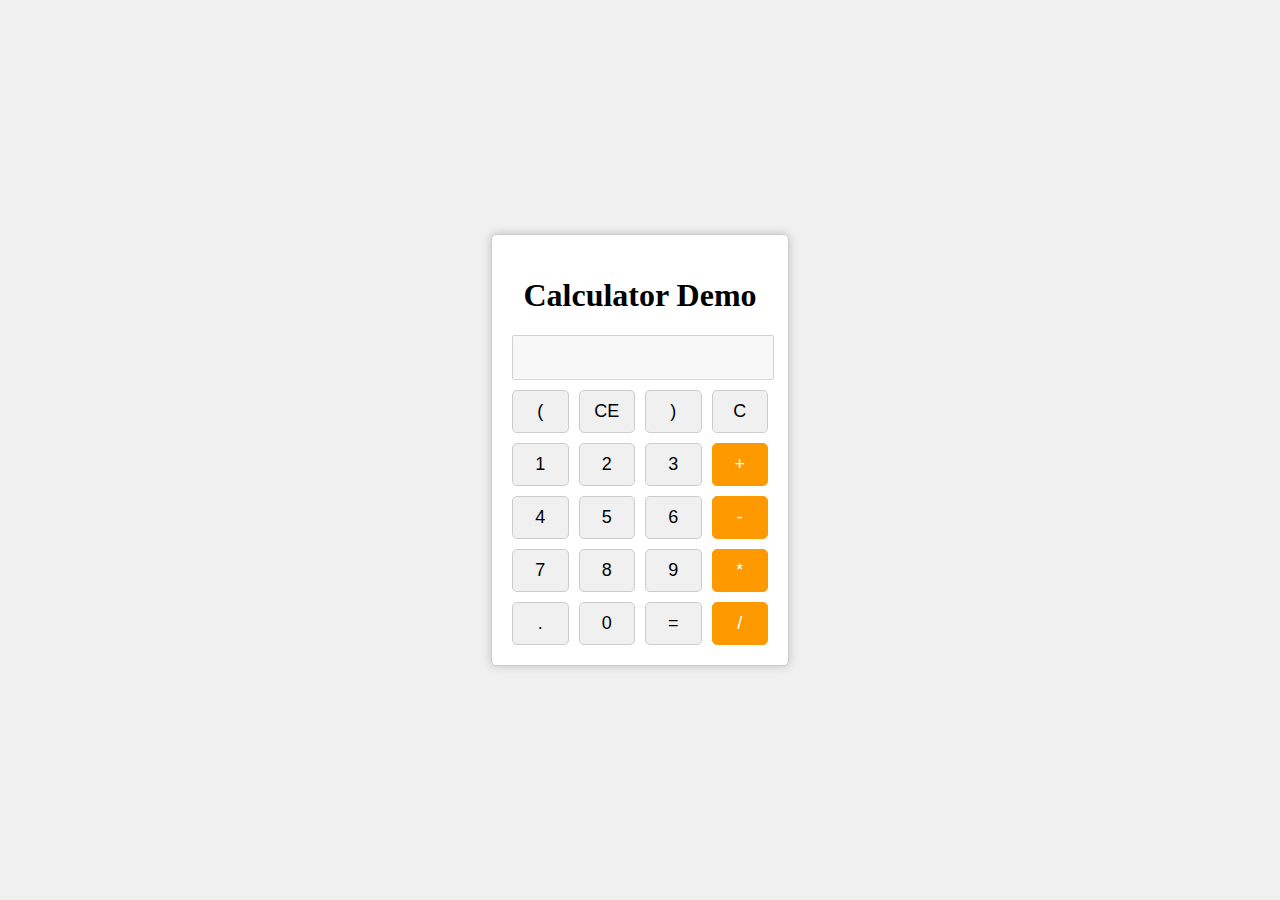
<file: Calculator/index.html>
<!DOCTYPE html>
<html>
<head>
<meta charset="UTF-8">
<title>Calculator</title>
<style>
    body {
  display: flex;
  justify-content: center;
  align-items: center;
  height: 100vh;
  margin: 0;
  background-color: #f0f0f0;
}
.calculator {
  border: 1px solid #ccc;
  border-radius: 5px;
  box-shadow: 0 0 10px rgba(0, 0, 0, 0.2);
  padding: 20px;
  background-color: white;
}
#display {
  width: 93%;
  margin-bottom: 10px;
  padding: 10px;
  font-size: 18px;
}
.buttons {
  display: grid;
  grid-template-columns: repeat(4, 1fr);
  grid-gap: 10px;
}
button {
  padding: 10px;
  font-size: 18px;
  background-color: #f0f0f0;
  border: 1px solid #ccc;
  border-radius: 5px;
  cursor: pointer;
}
.operator {
  background-color: #ff9900;
  color: white;
  border-color: #ff9900;
}
</style>
</head>
<body>
  <div class="calculator"> 
    <center><h1>Calculator Demo</h1></center>
    <input type="text" id="display" disabled>
    <div class="buttons">
        <button onclick="option('(')">(</button>
        <button onclick="clearOne()">CE</button>
        <button onclick="option(')')">)</button>
        <button id="clear" onclick="clear()">C</button>
        <button onclick="option('1')">1</button>
        <button onclick="option('2')">2</button>
        <button onclick="option('3')">3</button>
        <button class="operator" onclick="option('+')">+</button>
        <button onclick="option('4')">4</button>
        <button onclick="option('5')">5</button>
        <button onclick="option('6')">6</button>
        <button class="operator" onclick="option('-')">-</button>
        <button onclick="option('7')">7</button>
        <button onclick="option('8')">8</button>
        <button onclick="option('9')">9</button>
        <button class="operator" onclick="option('*')">*</button>
        <button onclick="option('.')">.</button>
        <button onclick="option('0')">0</button>
        <button id="equals" onclick="calculate()">=</button>
        <button class="operator" onclick="option('/')">/</button>     
    </div>
  </div>
  <script>
    let currentInput = "";
    let ch = "";
    let len = 0;
    function option(character) {
        currentInput = currentInput+character;
        document.getElementById("display").value = currentInput;
        }
        function clear() {
        document.getElementById("display").value =" ";
        }
        function clearOne() {          	
             currentInput = currentInput.slice(0,-1);
             document.getElementById("display").value = currentInput;
        	}
        function calculate() {
        try {
            const result = eval(currentInput);
            document.getElementById("display").value = result;
            currentInput = result.toString();
        } catch (error) {
            document.getElementById("display").value = "Error";
            currentInput = "";
        }
    }
  </script>
</body>
</html>
</file>
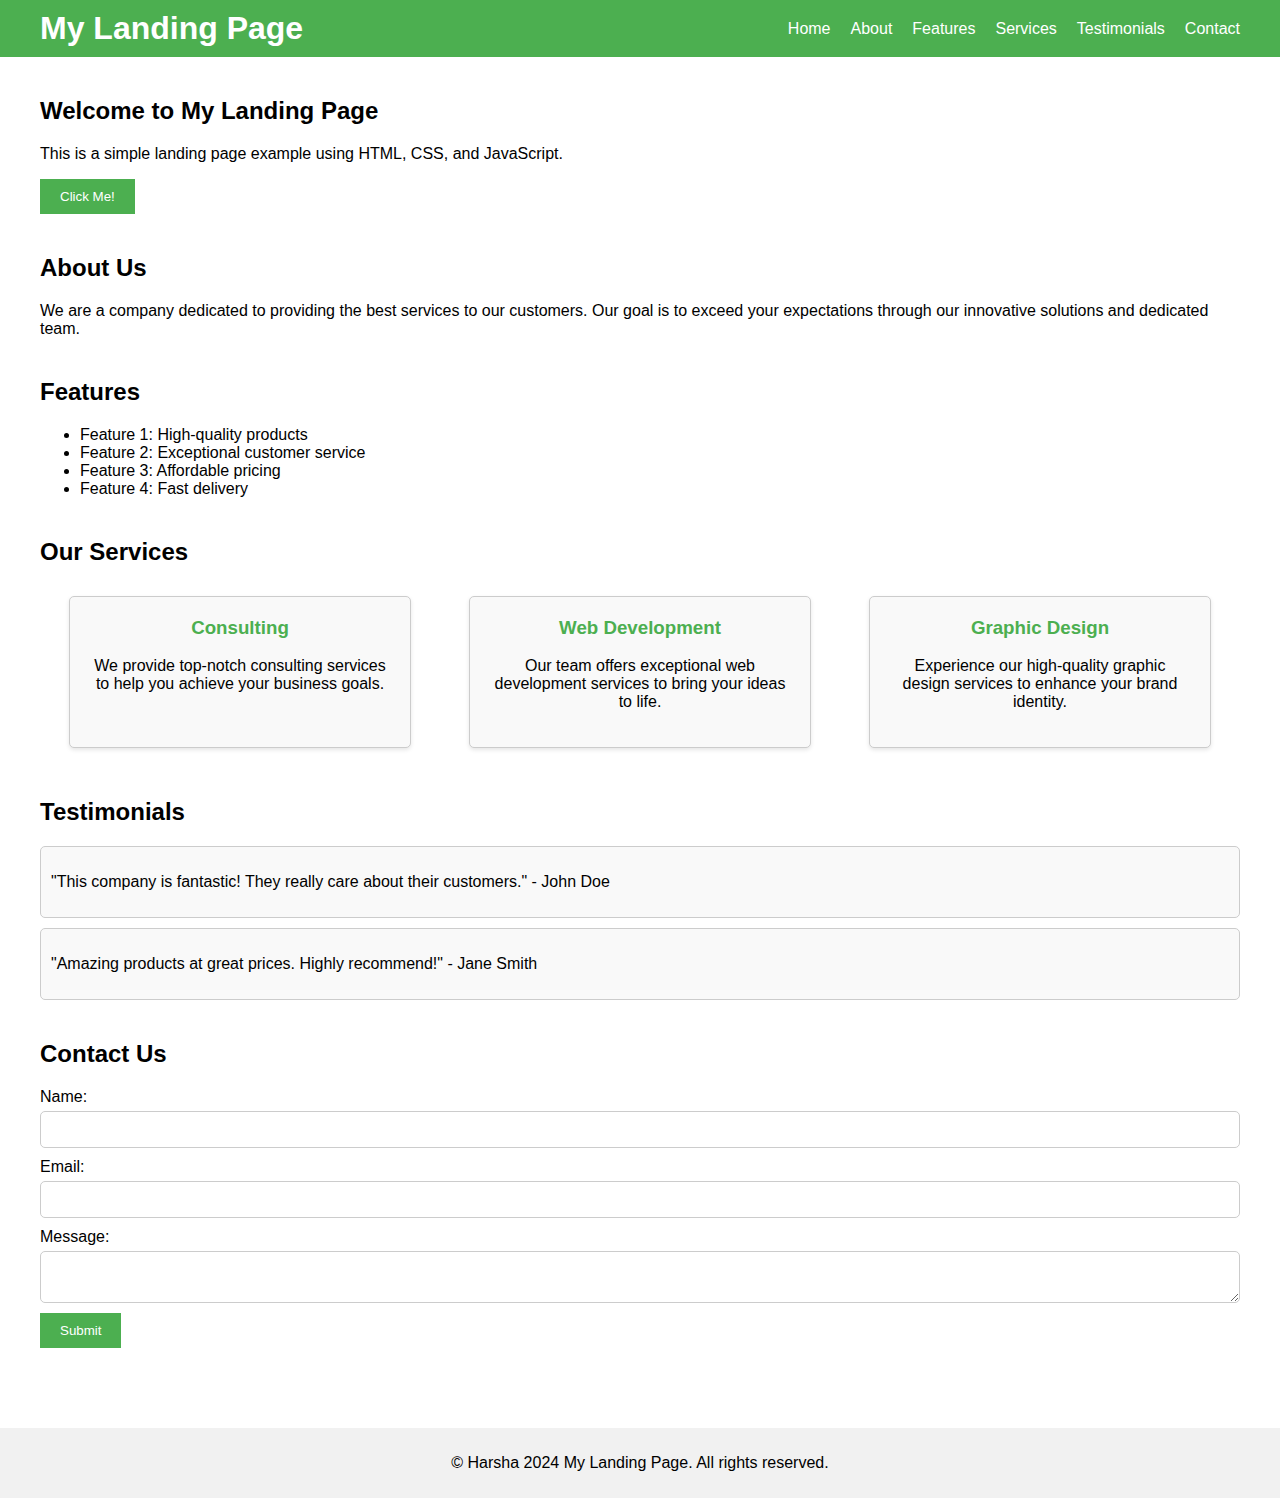
<file: LandingPage/index.html>
<!DOCTYPE html>
<html lang="en">
<head>
    <meta charset="UTF-8">
    <meta name="viewport" content="width=device-width, initial-scale=1.0">
    <title>Demo Landing Page</title>
    <link rel="stylesheet" href="style.css">
</head>
<body>
    <header>
        <nav>
            <h1>My Landing Page</h1>
            <ul>
                <li><a href="#home">Home</a></li>
                <li><a href="#about">About</a></li>
                <li><a href="#features">Features</a></li>
                <li><a href="#services">Services</a></li>
                <li><a href="#testimonials">Testimonials</a></li>
                <li><a href="#contact">Contact</a></li>
            </ul>
        </nav>
    </header>
    <main>
        <section id="home">
            <h2>Welcome to My Landing Page</h2>
            <p>This is a simple landing page example using HTML, CSS, and JavaScript.</p>
            <button id="ctaButton">Click Me!</button>
        </section>

        <section id="about">
            <h2>About Us</h2>
            <p>We are a company dedicated to providing the best services to our customers. Our goal is to exceed your expectations through our innovative solutions and dedicated team.</p>
        </section>

        <section id="features">
            <h2>Features</h2>
            <ul>
                <li>Feature 1: High-quality products</li>
                <li>Feature 2: Exceptional customer service</li>
                <li>Feature 3: Affordable pricing</li>
                <li>Feature 4: Fast delivery</li>
            </ul>
        </section>

        <section id="services">
            <h2>Our Services</h2>
            <div class="services">
                <div class="service">
                    <h3>Consulting</h3>
                    <p>We provide top-notch consulting services to help you achieve your business goals.</p>
                </div>
                <div class="service">
                    <h3>Web Development</h3>
                    <p>Our team offers exceptional web development services to bring your ideas to life.</p>
                </div>
                <div class="service">
                    <h3>Graphic Design</h3>
                    <p>Experience our high-quality graphic design services to enhance your brand identity.</p>
                </div>
            </div>
        </section>

        <section id="testimonials">
            <h2>Testimonials</h2>
            <div class="testimonial">
                <p>"This company is fantastic! They really care about their customers." - John Doe</p>
            </div>
            <div class="testimonial">
                <p>"Amazing products at great prices. Highly recommend!" - Jane Smith</p>
            </div>
        </section>

        <section id="contact">
            <h2>Contact Us</h2>
            <form id="contactForm">
                <label for="name">Name:</label>
                <input type="text" id="name" name="name" required>
                <label for="email">Email:</label>
                <input type="email" id="email" name="email" required>
                <label for="message">Message:</label>
                <textarea id="message" name="message" required></textarea>
                <button type="submit">Submit</button>
            </form>
        </section>
    </main>
    <footer>
        <p>&copy; Harsha 2024 My Landing Page. All rights reserved.</p>
    </footer>
</body>
</html>
</file>
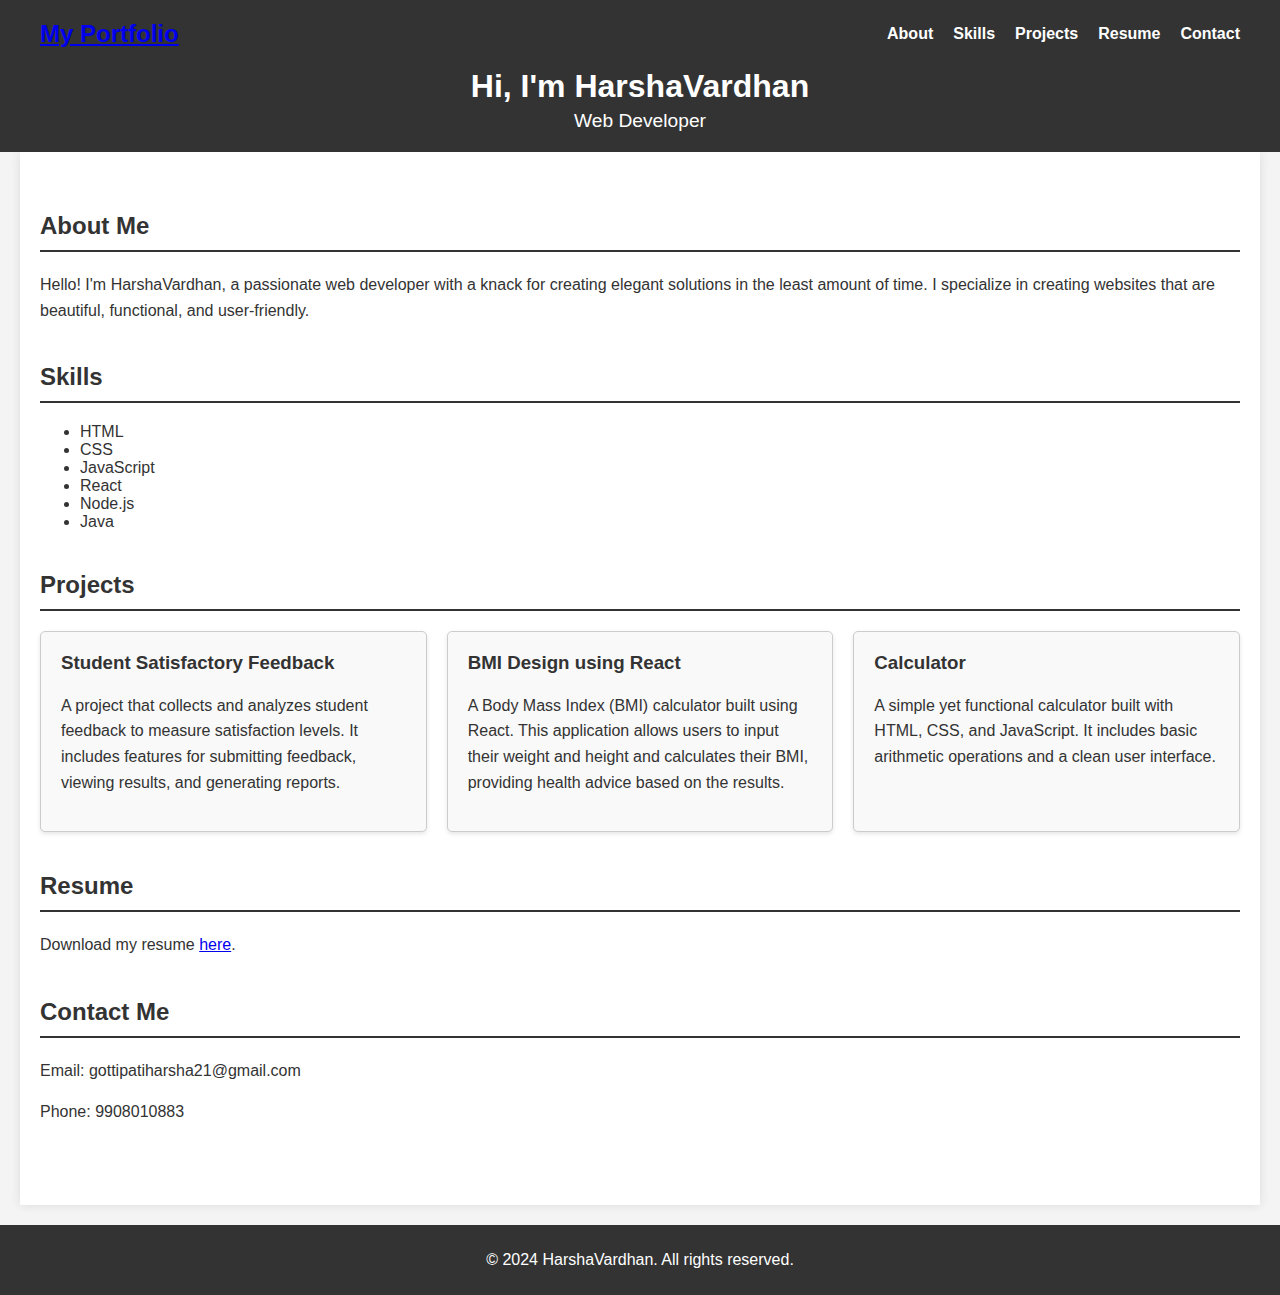
<file: Profolio/main.html>
<!DOCTYPE html>
<html lang="en">
<head>
    <meta charset="UTF-8">
    <meta name="viewport" content="width=device-width, initial-scale=1.0">
    <title>My Personal Portfolio</title>
    <link rel="stylesheet" href="style.css">
</head>
<body>
    <header>
        <nav>
            <h1><a href="#">My Portfolio</a></h1>
            <ul>
                <li><a href="#about">About</a></li>
                <li><a href="#skills">Skills</a></li>
                <li><a href="#projects">Projects</a></li>
                <li><a href="#resume">Resume</a></li>
                <li><a href="#contact">Contact</a></li>
            </ul>
        </nav>
        <div class="intro">
            <h2>Hi, I'm HarshaVardhan</h2>
            <p>Web Developer</p>
        </div>
    </header>

    <main>
        <section id="about">
            <h2>About Me</h2>
            <p>Hello! I'm HarshaVardhan, a passionate web developer with a knack for creating elegant solutions in the least amount of time. I specialize in creating websites that are beautiful, functional, and user-friendly.</p>
        </section>

        <section id="skills">
            <h2>Skills</h2>
            <ul class="skills">
                <li>HTML</li>
                <li>CSS</li>
                <li>JavaScript</li>
                <li>React</li>
                <li>Node.js</li>
                <li>Java</li>
            </ul>
        </section>

        <section id="projects">
            <h2>Projects</h2>
            <div class="projects">
                <div class="project">
                    <h3>Student Satisfactory Feedback</h3>
                    <p>A project that collects and analyzes student feedback to measure satisfaction levels. It includes features for submitting feedback, viewing results, and generating reports.</p>
                </div>
                <div class="project">
                    <h3>BMI Design using React</h3>
                    <p>A Body Mass Index (BMI) calculator built using React. This application allows users to input their weight and height and calculates their BMI, providing health advice based on the results.</p>
                </div>
                <div class="project">
                    <h3>Calculator</h3>
                    <p>A simple yet functional calculator built with HTML, CSS, and JavaScript. It includes basic arithmetic operations and a clean user interface.</p>
                </div>
            </div>
        </section>

        <section id="resume">
            <h2>Resume</h2>
            <p>Download my resume <a href="resume.pdf" download>here</a>.</p>
        </section>

        <section id="contact">
            <h2>Contact Me</h2>
            <p>Email: gottipatiharsha21@gmail.com</p>
            <p>Phone: 9908010883</p>
        </section>
    </main>

    <footer>
        <p>&copy; 2024 HarshaVardhan. All rights reserved.</p>
    </footer>
</body>
</html>
</file>
<file: LandingPage/style.css>
body {
    font-family: Arial, sans-serif;
    margin: 0;
    padding: 0;
    box-sizing: border-box;
}

header {
    background-color: #4CAF50;
    color: white;
    padding: 10px 0;
}

nav {
    display: flex;
    justify-content: space-between;
    align-items: center;
    max-width: 1200px;
    margin: 0 auto;
    padding: 0 20px;
}

nav h1 {
    margin: 0;
}

nav ul {
    list-style: none;
    margin: 0;
    padding: 0;
    display: flex;
}

nav ul li {
    margin-left: 20px;
}

nav ul li a {
    color: white;
    text-decoration: none;
}

main {
    padding: 20px;
    max-width: 1200px;
    margin: 0 auto;
}

main section {
    margin-bottom: 40px;
}

footer {
    background-color: #f1f1f1;
    text-align: center;
    padding: 10px 0;
    margin-top: 20px;
}

button {
    background-color: #4CAF50;
    color: white;
    padding: 10px 20px;
    border: none;
    cursor: pointer;
}

button:hover {
    background-color: #45a049;
}

.services {
    display: flex;
    justify-content: space-around;
    flex-wrap: wrap;
}

.service {
    background-color: #f9f9f9;
    border: 1px solid #ccc;
    padding: 20px;
    margin: 10px;
    border-radius: 5px;
    max-width: 300px;
    text-align: center;
    box-shadow: 0 2px 4px rgba(0, 0, 0, 0.1);
    transition: transform 0.3s;
}

.service:hover {
    transform: scale(1.05);
}

.service h3 {
    margin-top: 0;
    color: #4CAF50;
}

.testimonial {
    background-color: #f9f9f9;
    border: 1px solid #ccc;
    padding: 10px;
    margin-bottom: 10px;
    border-radius: 5px;
}

form {
    display: flex;
    flex-direction: column;
}

form label {
    margin-bottom: 5px;
}

form input, form textarea {
    margin-bottom: 10px;
    padding: 10px;
    border: 1px solid #ccc;
    border-radius: 5px;
}

form button {
    align-self: flex-start;
}
</file>
<file: Profolio/style.css>
body {
    font-family: Arial, sans-serif;
    margin: 0;
    padding: 0;
    box-sizing: border-box;
    background-color: #f4f4f4;
    color: #333;
}

header {
    background-color: #333;
    color: white;
    padding: 20px 0;
    text-align: center;
    position: sticky;
    top: 0;
    z-index: 1000;
}

header nav {
    display: flex;
    justify-content: space-between;
    align-items: center;
    max-width: 1200px;
    margin: 0 auto;
    padding: 0 20px;
}

header nav h1 {
    margin: 0;
    font-size: 1.5em;
}

header nav ul {
    list-style: none;
    margin: 0;
    padding: 0;
    display: flex;
}

header nav ul li {
    margin-left: 20px;
}

header nav ul li a {
    color: white;
    text-decoration: none;
    font-weight: bold;
}

header .intro {
    margin-top: 20px;
}

header .intro h2 {
    margin: 0;
    font-size: 2em;
}

header .intro p {
    font-size: 1.2em;
    margin: 5px 0 0;
}

main {
    padding: 40px 20px;
    max-width: 1200px;
    margin: 0 auto;
    background-color: white;
    box-shadow: 0 0 10px rgba(0, 0, 0, 0.1);
}

main section {
    margin-bottom: 40px;
}

main section h2 {
    border-bottom: 2px solid #333;
    padding-bottom: 10px;
    margin-bottom: 20px;
}

main section p {
    line-height: 1.6;
}

.skills ul {
    list-style: none;
    padding: 0;
    display: flex;
    flex-wrap: wrap;
}

.skills ul li {
    background-color: #333;
    color: white;
    padding: 10px 20px;
    margin: 5px;
    border-radius: 5px;
}

.projects {
    display: flex;
    flex-wrap: wrap;
    gap: 20px;
}

.project {
    background-color: #f9f9f9;
    border: 1px solid #ccc;
    padding: 20px;
    border-radius: 5px;
    flex: 1;
    min-width: 300px;
    box-shadow: 0 2px 4px rgba(0, 0, 0, 0.1);
    transition: transform 0.3s;
}

.project:hover {
    transform: translateY(-5px);
}

.project h3 {
    margin-top: 0;
    color: #333;
}

footer {
    background-color: #333;
    color: white;
    text-align: center;
    padding: 10px 0;
    margin-top: 20px;
}

/* Ensure sections are not overlapped by the sticky header */
section[id] {
    scroll-margin-top: 150px; /* adjust this value if necessary */
}
</file>
